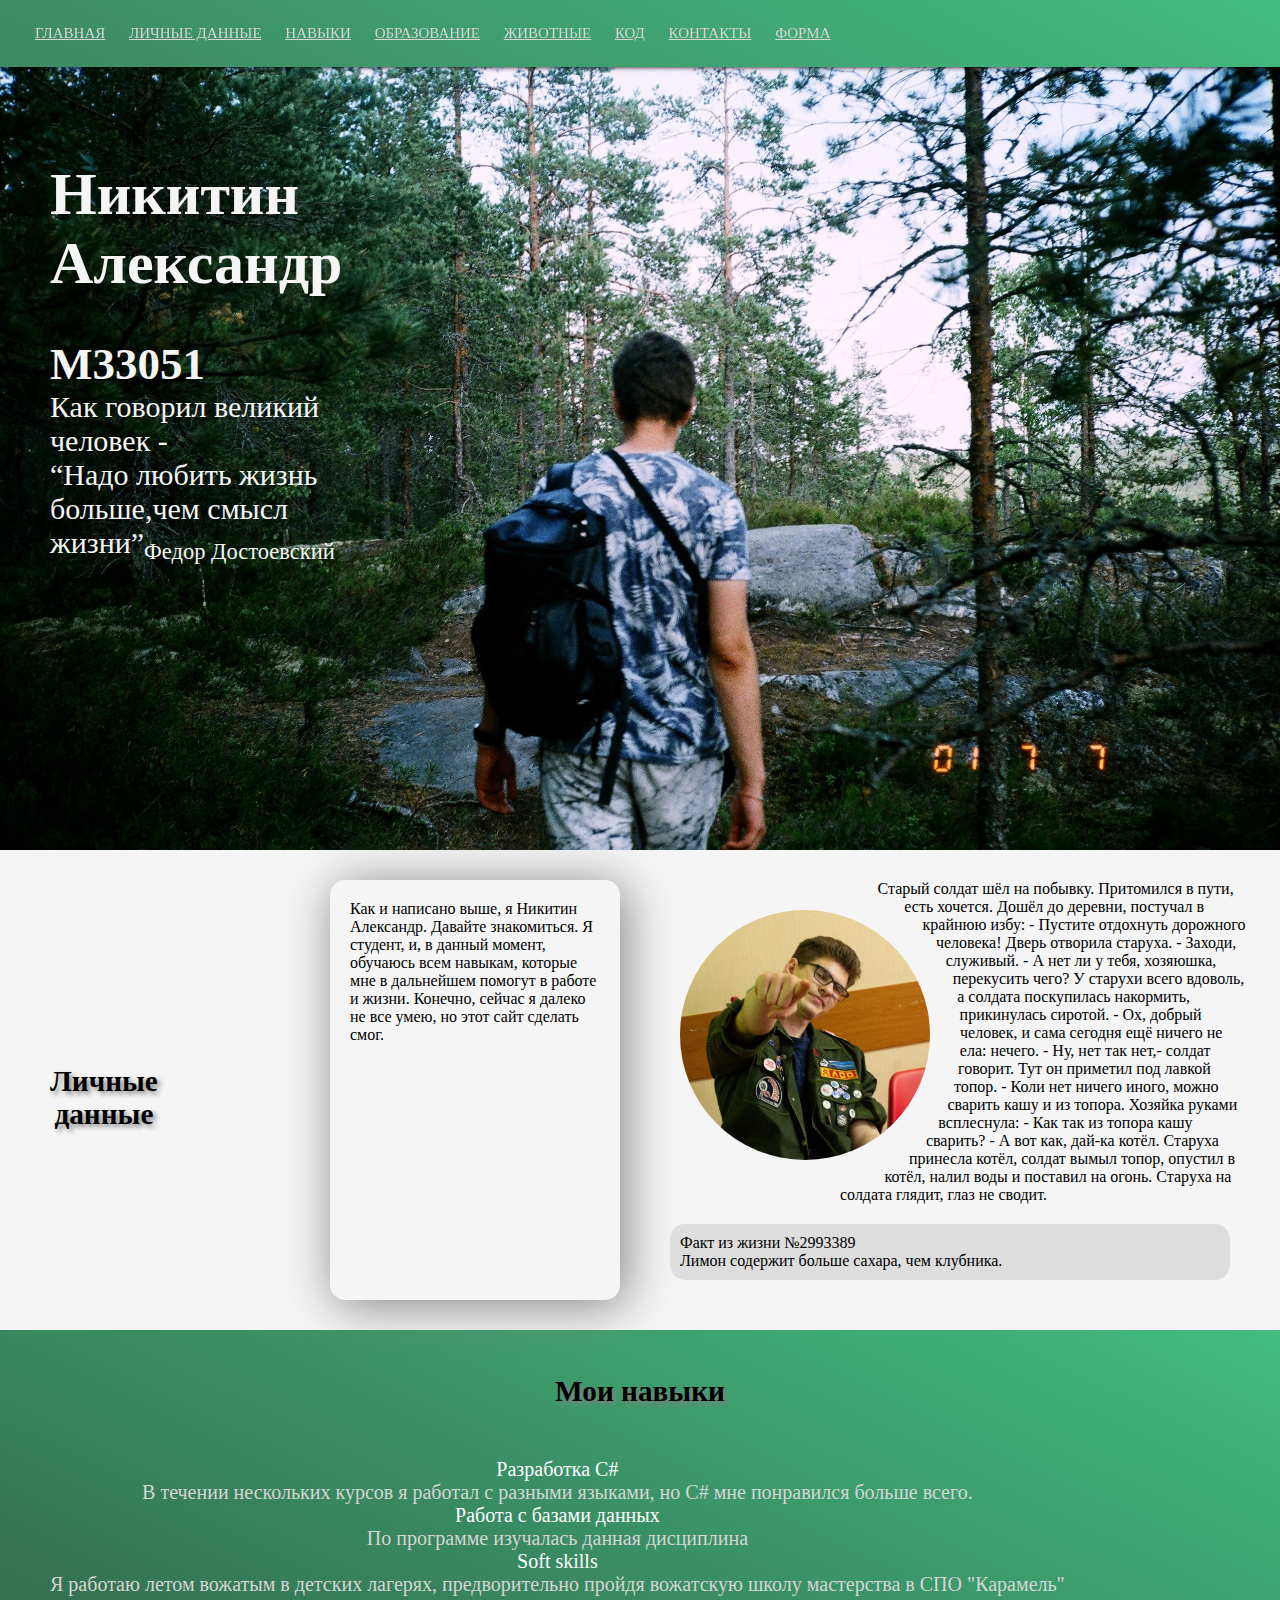
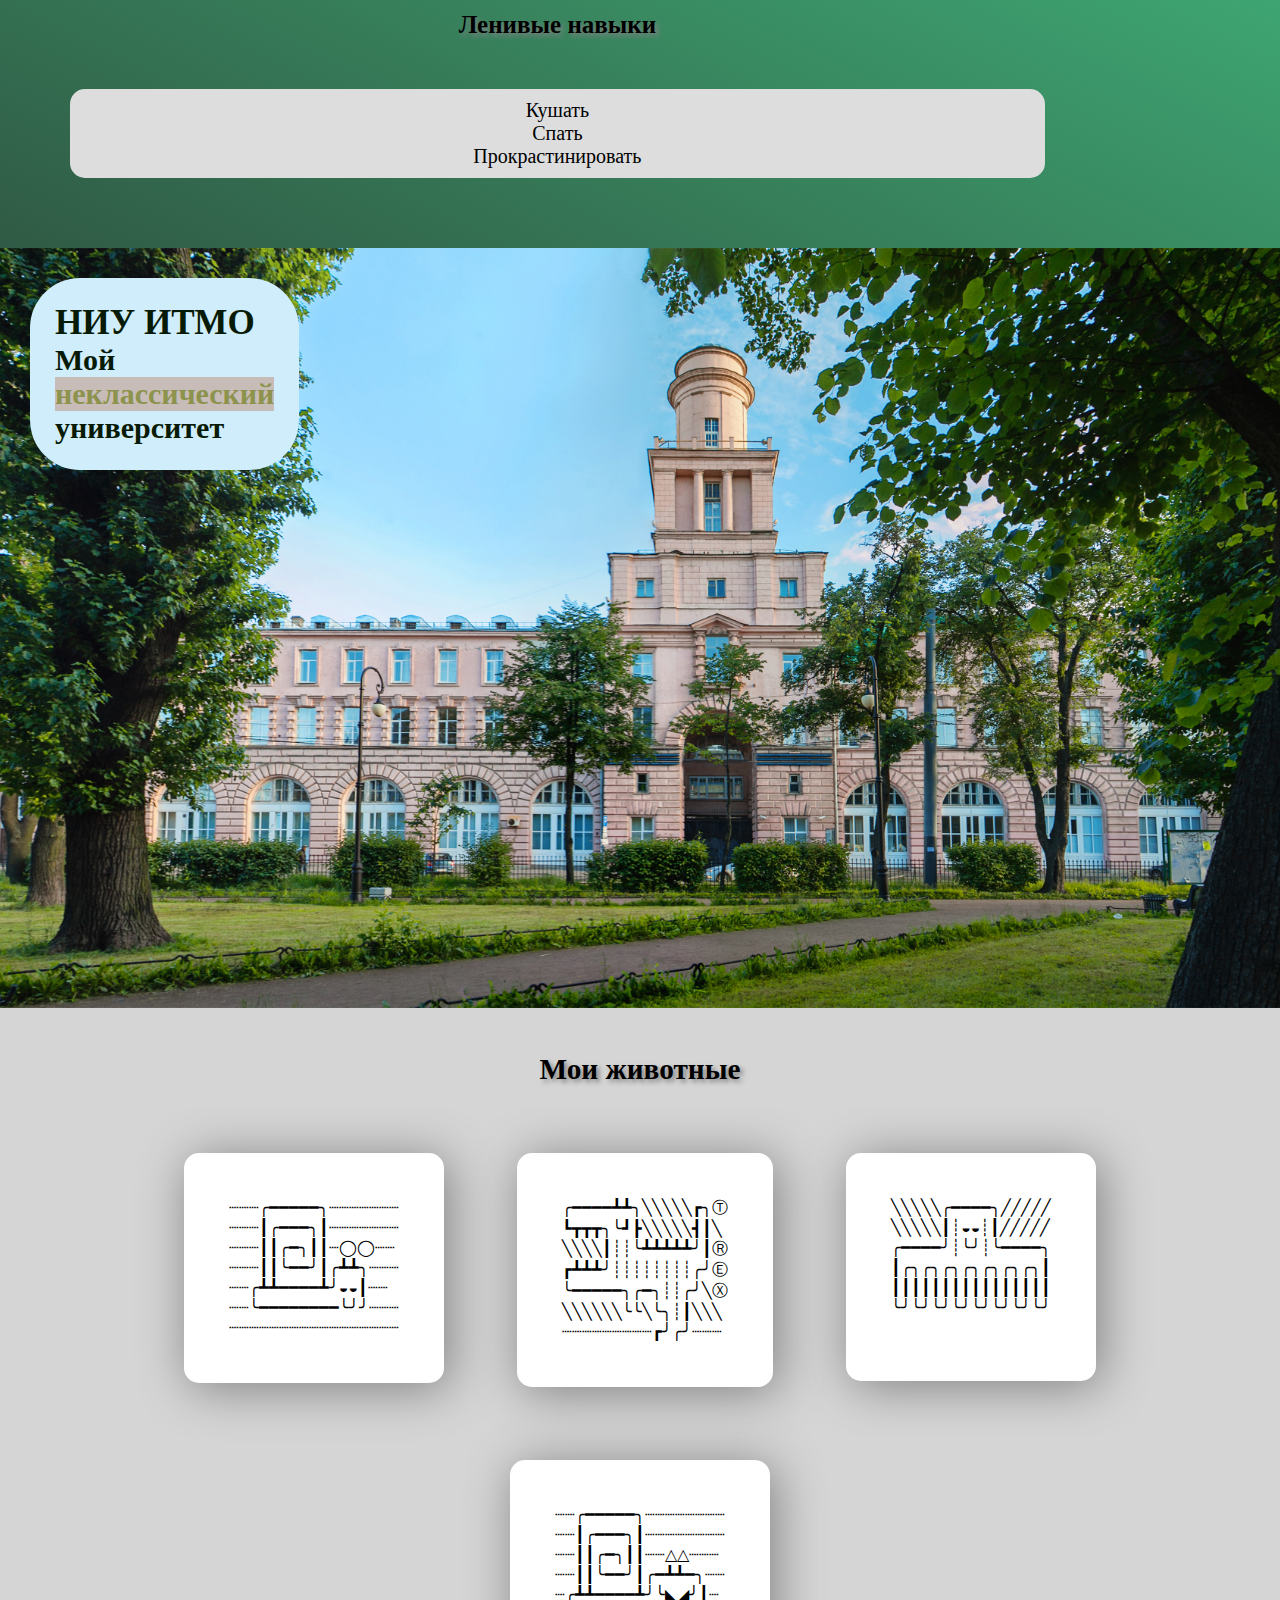
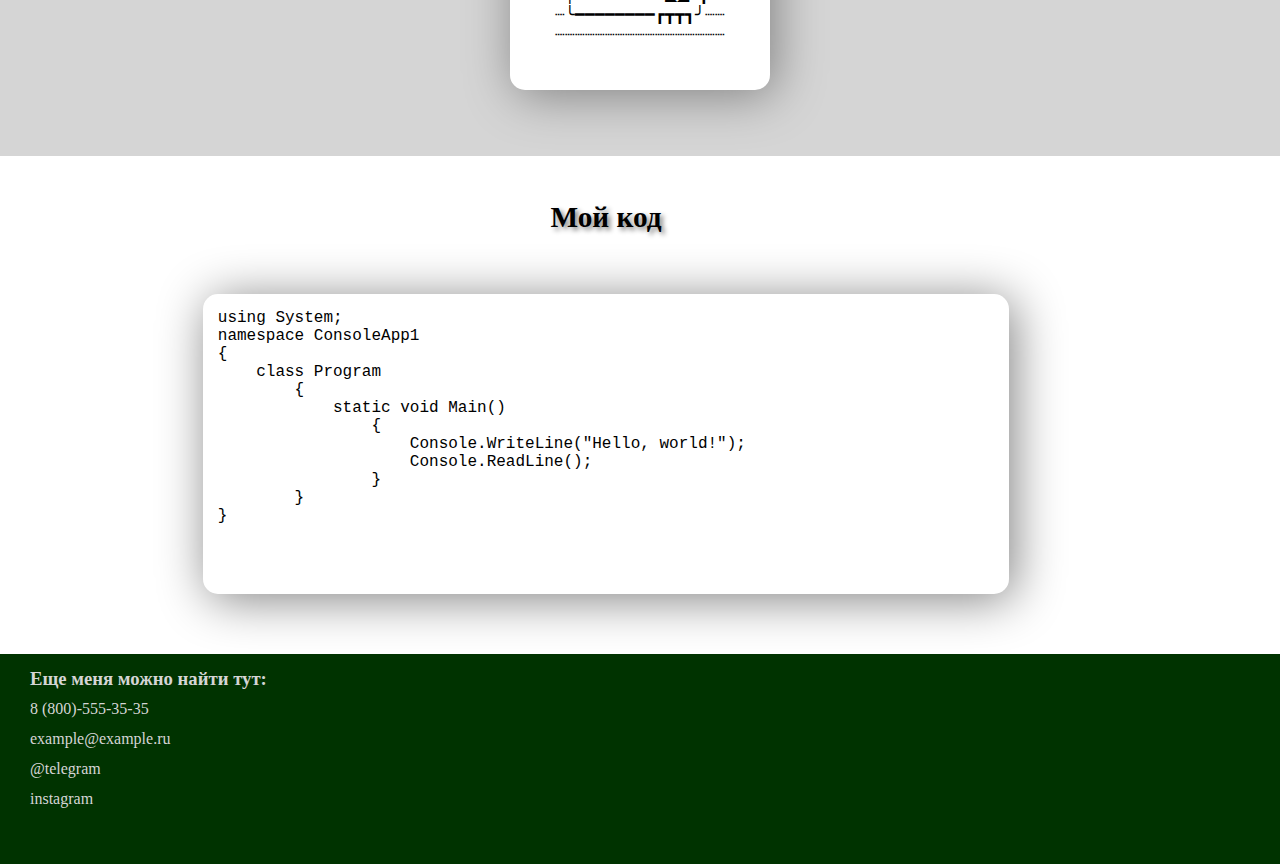
<file: index.html>
<!DOCTYPE html>
<html>
    <head lang="ru">
        <meta charset='utf-8'>
        <meta name="author" content="Nikitin Alexandr">
        <meta name="keywords" content="блог, биография, о себе">
        <meta name="description" content="Сайт обо мне">
        <title>Никитин Александр М33051</title>
        <link rel="stylesheet" href="CSS/normalize.css">
        <link rel="stylesheet" href="CSS/style.css">
    </head>
    <body>
        <header>
            <div class="menu">
                <nav>
                    <a href="#welcome">Главная</a>
                    <a href="#about_me">Личные данные</a>
                    <a href="#my_skills">Навыки</a>
                    <a href="#education">Образование</a>
                    <a href="#animals">Животные</a>
                    <a href="#code">Код</a>
                    <a href="#contact">Контакты</a>
                    <a href="HTML/form.html">Форма</a>
                </nav>
            </div>
        </header>

        <main>
            <section id="welcome">
                <div class="content_section">
                    <div class="text" id="text_welcome">
                        <h1>Никитин Александр</h1>
                        <h2>M33051</h2>
                        <p>Как говорил великий человек - <br><q>Надо любить жизнь больше,чем смысл жизни</q><sub>Федор Достоевский</sub></p>
                    </div>
                </div>
            </section>
            <section id="about_me">
                <div class="name_section" id="name_section_about_me">
                    <h3>Личные данные </h3>
                </div>
                <div class="content_section" id="content_about_me">
                    <div class="text" id="text_about_me">
                        <p>Как и написано выше, я Никитин Александр. Давайте знакомиться. Я студент, и, в данный момент, обучаюсь всем навыкам, которые мне в дальнейшем помогут в работе и жизни. Конечно, сейчас я далеко не все умею, но этот сайт сделать смог.</p>
                    </div>
                    <div>
                        <div class="im">
                            <p class="kek"><img class="image" src="Image/me.jpg"  alt="">Старый солдат шёл на побывку. Притомился в пути, есть хочется. Дошёл до деревни, постучал в крайнюю избу:
                                - Пустите отдохнуть дорожного человека! Дверь отворила старуха.
                                - Заходи, служивый.
                                - А нет ли у тебя, хозяюшка, перекусить чего? У старухи всего вдоволь, а солдата поскупилась накормить, прикинулась сиротой.
                                - Ох, добрый человек, и сама сегодня ещё ничего не ела: нечего.
                                - Ну, нет так нет,- солдат говорит. Тут он приметил под лавкой топор.
                                - Коли нет ничего иного, можно сварить кашу и из топора.
                                
                                Хозяйка руками всплеснула:
                                - Как так из топора кашу сварить?
                                - А вот как, дай-ка котёл.
                                Старуха принесла котёл, солдат вымыл топор, опустил в котёл, налил воды и поставил на огонь.
                                Старуха на солдата глядит, глаз не сводит.
                                
                               
                               </p>
                        </div>
                        <div class="text">
                            <article>Факт из жизни №2993389
                                <p>Лимон содержит больше сахара, чем клубника.</p>
                            </article>
                        </div>
                    </div>
                    
                </div>
                
            </section>
            <section id="my_skills">
                <div class="name_section">
                     <h3>Мои навыки</h3>
                </div>
                <div class="content_section">
                    <div class="text" id="text_my_skills">
                        <dl>
                            <dt class="name_skill">Разработка C#</dt>
                            <dd class="description_skill">В течении нескольких курсов я работал с разными языками, но C# мне понравился больше всего.</dd>
                            <dt class="name_skill">Работа с базами данных</dt>
                            <dd class="description_skill">По программе изучалась данная дисциплина</dd>
                            <dt class="name_skill">Soft skills</dt>
                            <dd class="description_skill">Я работаю летом вожатым в детских лагерях, предворительно пройдя вожатскую школу мастерства в СПО "Карамель"</dd>
                        </dl>
                        <div class="name_section">   
                            <h4>Ленивые навыки</h4>
                        </div>
                        <div class="text" id="text_my_skills_last">
                            <aside>
                                <ul>
                                    <li>Кушать</li>
                                    <li>Спать</li>
                                    <li>Прокрастинировать</li>
                                </ul>
                            </aside>
                        </div>
                    </div>
                </div>
                
            </section>
            <section id="education">
                <div class="content_section">
                    <div class="text" id="text_education">
                        <h3>НИУ ИТМО</h3>
                        <h4>Мой</h4>
                        <h4 style="color: #8d934d;
                        background-color: #c7bcb7;
                        width: fit-content;">неклассический</h4>
                        <h4>университет</h4>
                    </div>
                </div>
                
            </section>
            <section id="animals">
                <div class="name_section">
                    <h3>Мои животные</h3>
                </div>
                <div class="content_section" id="animals_container">
                        <div class="animal" id="animal_1">
                            <pre>┈┈┈╭━━━━━╮┈┈┈┈┈┈┈
┈┈┈┃╭━━━╮┃┈┈┈┈┈┈┈
┈┈┈┃┃╭━╮┃┃┈◯◯┈┈
┈┈┈┃┃╰━━╯┃╭┻┻╮┈┈┈
┈┈╭┻┻━━━━┻╯◒◒┃┈┈
┈┈╰━━━━━━━━╰╯╯┈┈┈
┈┈┈┈┈┈┈┈┈┈┈┈┈┈┈┈┈</pre>
                        </div>
                        <div class="animal" id="animal_2">
                            <pre>╭━━━━┻┻╮╲╲╲╲╲┏╮Ⓣ
┗┳┳┳╮╰┛┣╲╲╲╲╲┫┃╲
╲╲╲╲┃┊┊╰┻┻┻┻┻╯┃Ⓡ
┏┻┻┻╯┊┊┊┊┊┊┊┊╭╯Ⓔ
╰━━━━━╮╭━╮┊┊╭╯╲Ⓧ
╲╲╲╲╲╲╰╰╲╰╮┊┃╲╲╲
┈┈┈┈┈┈┈┈┈┏╯╭╯┈┈┈</pre>
                        </div>
                        <div class="animal" id="animal_3">
                            <pre>╲╲╲╲╲╭━━━━╮╱╱╱╱╱
╲╲╲╲╲┃┊◒◒┊┃╱╱╱╱╱
╭━━━━╯┊╰╯┊╰━━━━╮
┃╭╮╭╮╭╮╭╮╭╮╭╮╭╮┃
┃┃┃┃┃┃┃┃┃┃┃┃┃┃┃┃
╰╯╰╯╰╯╰╯╰╯╰╯╰╯╰╯
                </pre>
                        </div>
                        <div class="animal" id="animal_4">
                            <pre>┈┈╭━━━━━╮┈┈┈┈┈┈┈┈
┈┈┃╭━━━╮┃┈┈┈┈┈┈┈┈
┈┈┃┃╭━╮┃┃┈┈△△┈┈┈
┈┈┃┃╰━━╯┃╭━┻┻━╮┈┈
┈╭┻┻━━━━┻╯╰◣◢╯┃┈
┈╰━━━━━━━━┏┳┳┓╯┈┈
┈┈┈┈┈┈┈┈┈┈┈┈┈┈┈┈┈</pre>
                         
                    </div>
                </div>
            </section>
            <section id="code">
                <div class="name_section">
                    <h3>Мой код</h3>
                </div>
                <div class="content_section" id="text_code">
                    
                        <pre><code>using System;
namespace ConsoleApp1
{
    class Program
        {
            static void Main()
                {
                    Console.WriteLine("Hello, world!");
                    Console.ReadLine();
                }
        }
}</code></pre>
                    
                </div>
                
            </section>
        </main>

        <footer id="contact">
            <h3>Еще меня можно найти тут:</h3>
            <ul>
                <li>8 (800)-555-35-35</li>
                <li>example@example.ru</li>
                <li>@telegram</li>
                <li>instagram</li>
            </ul>
        </footer>
    </body>
</html>
</file>
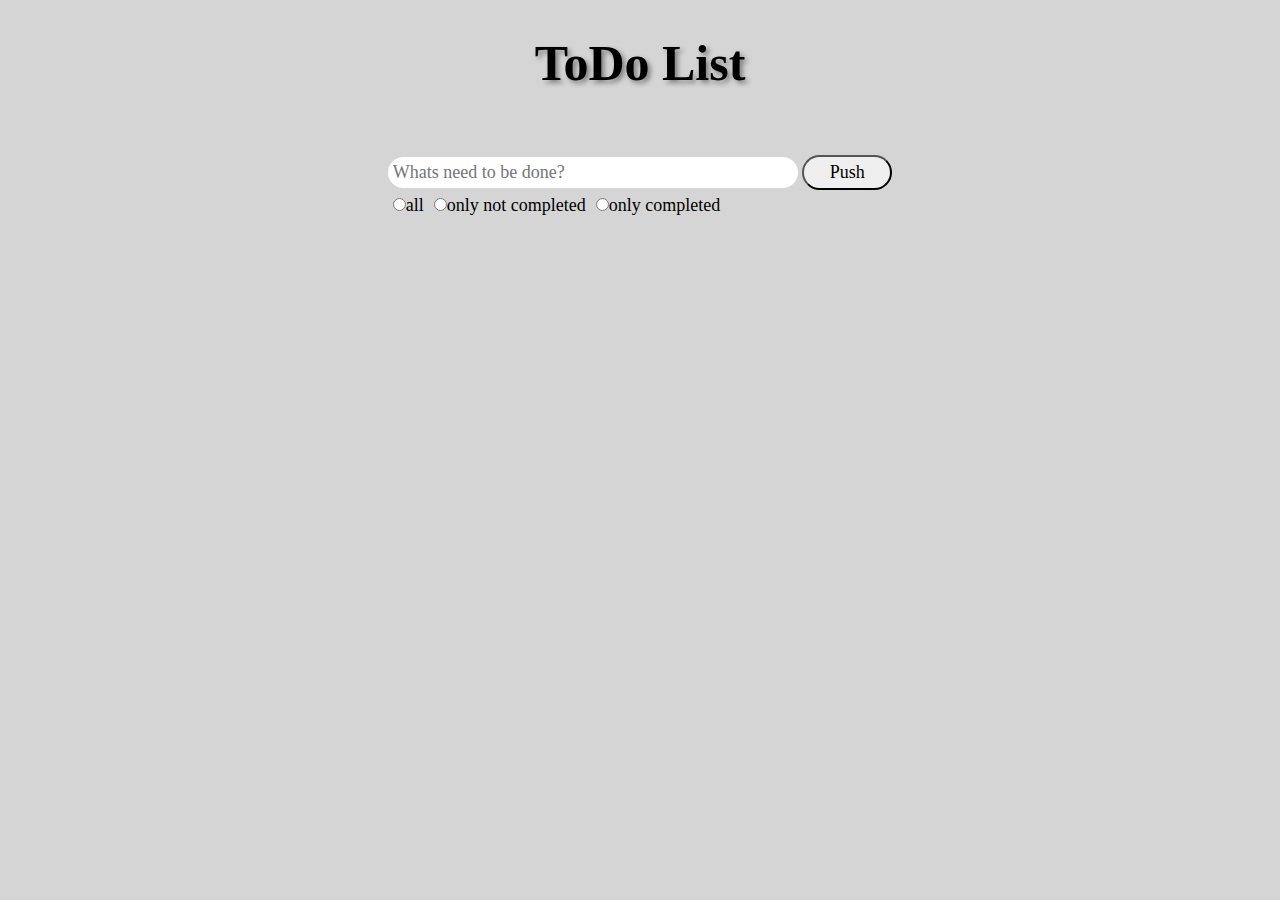
<file: HTML/form.html>
<!DOCTYPE html>
<html>
    <head>
        <meta charset='utf-8'>
        <link rel="stylesheet" href="../CSS/normalize.css">
        <link rel="stylesheet" href="../CSS/style.css">
        <link rel="stylesheet" href="../CSS/form.css">
        <script defer src="../JS/scripts.js"></script>
    </head>
    <body>
        <header>
            
        </header>
        
        <main>
            <div class="name_section">
                <h1>ToDo List</h1>
            </div>

            
            <div class="content_section" id="form">
                <form  id="form_text" onsubmit="event.preventDefault()">
                    <input id='input' type='text' onclick="show_()" autocomplete="off" placeholder="Whats need to be done?" />
                    <button class="text_button" onclick="pushIt()">Push</button>
                    <div class="radio">
                        <div class="radio_button">
                            <input type="radio" name="filter" onclick="changeFilter()" value=0>all
                        </div>
                        <div class="radio_button">
                            <input type="radio" name="filter" onclick="changeFilter()" value=1>only not completed
                        </div>
                        <div class="radio_button">
                            <input type="radio" name="filter" onclick="changeFilter()" value=2>only completed
                        </div>
                    </div>
                    <div class="doings" id="doings"></div>
                </form>
            </div>
        </main>
    </body>
</html>
</file>
<file: CSS/style.css>
header{
    background: linear-gradient(-154deg,#42bc7f,#3d8963);
	-webkit-box-shadow: 0px 0px 5px #000;
	-moz-box-shadow: 0px 0px 5px #000;
	box-shadow: 0px 0px 5px #000;
    width: 100%;
    position: fixed;
    background-clip:padding-box;
    z-index: 10;
}

body {
    font-family: Comic Sans MS, Comic Sans, cursive;
    z-index: 9;
}

section{
    padding: 30px;
    height:fit-content;
}

.content_section{
    display: flex;
    flex-wrap: wrap;
}

.menu{
    color: #d5d5d5;
    font-family: Comic Sans MS, Comic Sans, cursive;
    font-size: 15px;
    text-transform: uppercase;
    padding: 15px 25px;
}

a{
    padding: 10px;
    display: inline-block;
}

#welcome{
    background-image: url(../Image/welcome4.jpg);
    background-repeat: no-repeat;
    background-size: cover;
    background-position: center;
    height: 650px;
    padding: 100px 30px;
}

#text_welcome{
    font-size: 30px;
    color: #f5f5f5;
    text-align: left;
    width: 30%;
}

.text{
    font-family: Comic Sans MS, Comic Sans, cursive;
    padding: 20px;
}

.name_section{
    text-align: center;
    font-size: 25px;
    text-shadow: 3px 3px 5px grey;
    padding-bottom: 30px;
    margin-top: 15px;
}

#about_me{
    height: fit-content;
    background-color: #f5f5f5;
    display: flex;
    flex-direction: row;
    flex-wrap: wrap;
    justify-content: space-between;
}

#name_section_about_me{
    padding: 20px;
    align-items: center;
    display: flex;
    max-width: 100px;
}

#content_about_me{
    flex-direction: row;
}

#text_about_me{
    max-width: 250px;
    margin: 0px 30px;
    border-radius: 15px;
    box-shadow: 5px 5px 50px grey;
}

.im{
    display: flex;
    box-sizing: border-box;
    max-width: 600px;
    flex-wrap: wrap;
}

.image{
    border-radius: 150px;
    margin: 30px;
    shape-outside: circle(50%);
    width:250px;
    height:250px;
    max-width: 500px;
    max-height: 500px;
    float: left;
}

#my_skills{
    background: linear-gradient(-154deg,#42bc7f,#305a45);
    flex-direction: column;
}

.name_skill{
    color: white;
}

.description_skill{
    color: #D5D5D5;
}

#text_my_skills{
    text-align: center;
    font-size: 20px;
}

#text_my_skills_last{
    color: black;
}

#education{
    height: 700px;
    background-image: url(../Image/ITMO.jpg);
    background-repeat: no-repeat;
    background-size: cover;
    background-position: center;
}

#text_education{
    font-size: 30px;
    color: #071a06;
    background-color: #cfedfa;
    width: fit-content;
    border-radius:50px;
    padding: 25px;
}

#animals{
    background-color: #d5d5d5;
}

#animals_container{
   flex-direction: row;
   flex-wrap: wrap;
   justify-content: center;
}

#code{
    width: 90%;
}

#text_code{
    width: 70%;
    height: 300px;		
	background-color: white;
    margin: 30px 0%;
    border-radius: 15px;
    box-shadow: 5px 5px 50px grey;
    position: relative;
    left:15%;
}

#contact{
    padding: 10px 30px;
    background-color: #003300;
    height: 200px;
    color: #D5D5D5;
    line-height: 30px;
}

article,aside{
    border-width: 0;		
	background-color: #DDD;
	border-radius: 15px;
	padding: 10px;
}

pre {
   padding: 15px;
}

.animal{
    height: fit-content;
    width: fit-content;
	background-color: white;
	padding: 30px;
    margin: 3%;
    border-radius: 15px;
    box-shadow: 5px 5px 50px grey;
}
</file>
<file: CSS/form.css>
body{
      background-color: #d5d5d5;
  }

  .doings{
    display: none;
    box-shadow: 5px 5px 50px grey;
  }

  .drops{
    background: linear-gradient(
        -154deg,#42bc7f,#3d8963);
    min-width: 160px;
    box-shadow: 0px 8px 16px 0px rgba(0,0,0,0.2);
    padding: 5px;
    text-align: left;
    font-size: 22px;
  }
  
  .show {display:block;}
  
  
#form{
    text-align: center;
    display: flex;
    justify-content: center;
    font-size: 18px;
}

#input{
    border: none;
    border-radius: 20px;
    width: 400px;
    padding: 5px;
}

.button{
    width: 15px;
    height: 15px;
    border-radius: 15px;
}

.text_button{
    width: fit-content;
    padding: 5px;
    border-radius: 20px;
    width: 90px;
}

.radio{
    display: flex;
    flex-direction: row;
}

.radio_button{
    padding: 5px;
}
</file>
